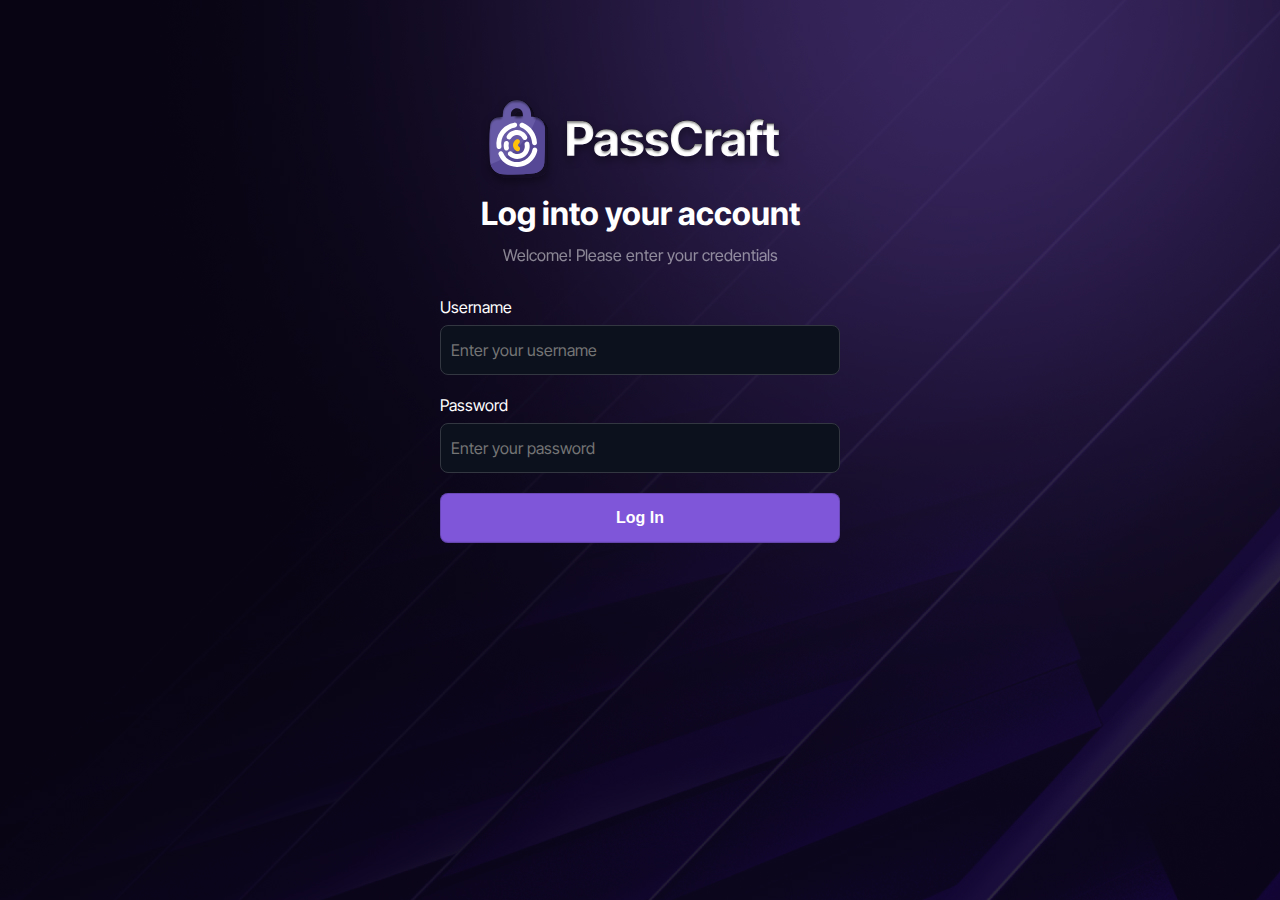
<file: index.html>
<!DOCTYPE html>
<html lang="en">
  <head>
    <meta charset="UTF-8" />
    <meta name="viewport" content="width=device-width, initial-scale=1.0" />
    <title>PassCraft - Efficent Password Management</title>
    <link rel="stylesheet" href="style.css" />
  </head>

  <body>
    <div class="loginWrap">
      <div class="formHeader">
        <img src="Assets/logo.svg" alt="" />
        <div class="head">
          <h1>Log into your account</h1>
          <p>Welcome! Please enter your credentials</p>
        </div>
      </div>
      <form action="" class="loginForm">
        <div class="inputWrap">
          <label for="username">Username</label>
          <input
            type="text"
            name="username"
            id="username"
            title="username"
            placeholder="Enter your username"
          />
        </div>
        <div class="inputWrap">
          <label for="password">Password</label>
          <input
            type="password"
            name="password"
            id="password"
            title="password"
            placeholder="Enter your password"
          />
        </div>
        <button id="loginBtn">Log In</button>
      </form>
    </div>
    <script src="script.js"></script>
  </body>
</html>
</file>
<file: style.css>
@font-face {
  font-family: InterTight;
  src: url(/fonts/InterTight-Regular.ttf);
  font-weight: 400;
}
@font-face {
  font-family: InterTight;
  src: url(/fonts/InterTight-Medium.ttf);
  font-weight: 500;
}
@font-face {
  font-family: InterTight;
  src: url(/fonts/InterTight-SemiBold.ttf);
  font-weight: 600;
}
@font-face {
  font-family: InterTight;
  src: url(/fonts/InterTight-Bold.ttf);
  font-weight: 700;
}

* {
  margin: 0;
  padding: 0;
  box-sizing: border-box;
}

body {
  background-image: url(Assets/background.jpg);
  font-family: InterTight;
  color: white;
  display: flex;
  justify-content: center;
  align-items: center;
  padding: 96px;
}

.loginWrap {
  /* background-color: red; */
  width: 640px;
  display: flex;
  flex-direction: column;
  align-items: center;
  gap: 32px;
  .head {
    display: flex;
    justify-content: center;
    align-items: center;
    flex-direction: column;
    gap: 12px;

    p {
      opacity: 0.5;
      font-weight: 400;
    }
  }
}

.loginForm {
  width: 400px;
  height: 500px;
  display: flex;
  flex-direction: column;
  gap: 20px;

  .inputWrap {
    display: flex;
    flex-direction: column;
    gap: 8px;

    input {
      border-radius: 8px;
      border: 1px solid #333741;
      background: #0c111d;
      box-shadow: 0 1px 2px 0 rgba(255, 255, 255, 0);
      padding: 14px 10px;
      color: white;
      font-family: InterTight;
      font-size: 16px;
      transition: all 0.2s ease-in-out;

      &:focus {
        border: 1px solid #b692f6;
        outline: none;
      }

      &:hover {
        background: #111726;
      }
    }
  }
  #loginBtn {
    border-radius: 8px;
    border: none;
    background: #7f56d9;
    box-shadow: 0 0 0 1px rgba(12, 17, 29, 0.18) inset,
      0 -2px 0 0 rgba(12, 17, 29, 0.05) inset,
      0 1px 2px 0 rgba(255, 255, 255, 0);
    color: white;
    padding: 16px 10px;
    font-size: 16px;
    font-weight: 600;
    transition: all 0.2s ease-in-out;

    &:hover {
      cursor: pointer;
      background-color: #6c44c3;
    }
  }
}
</file>
